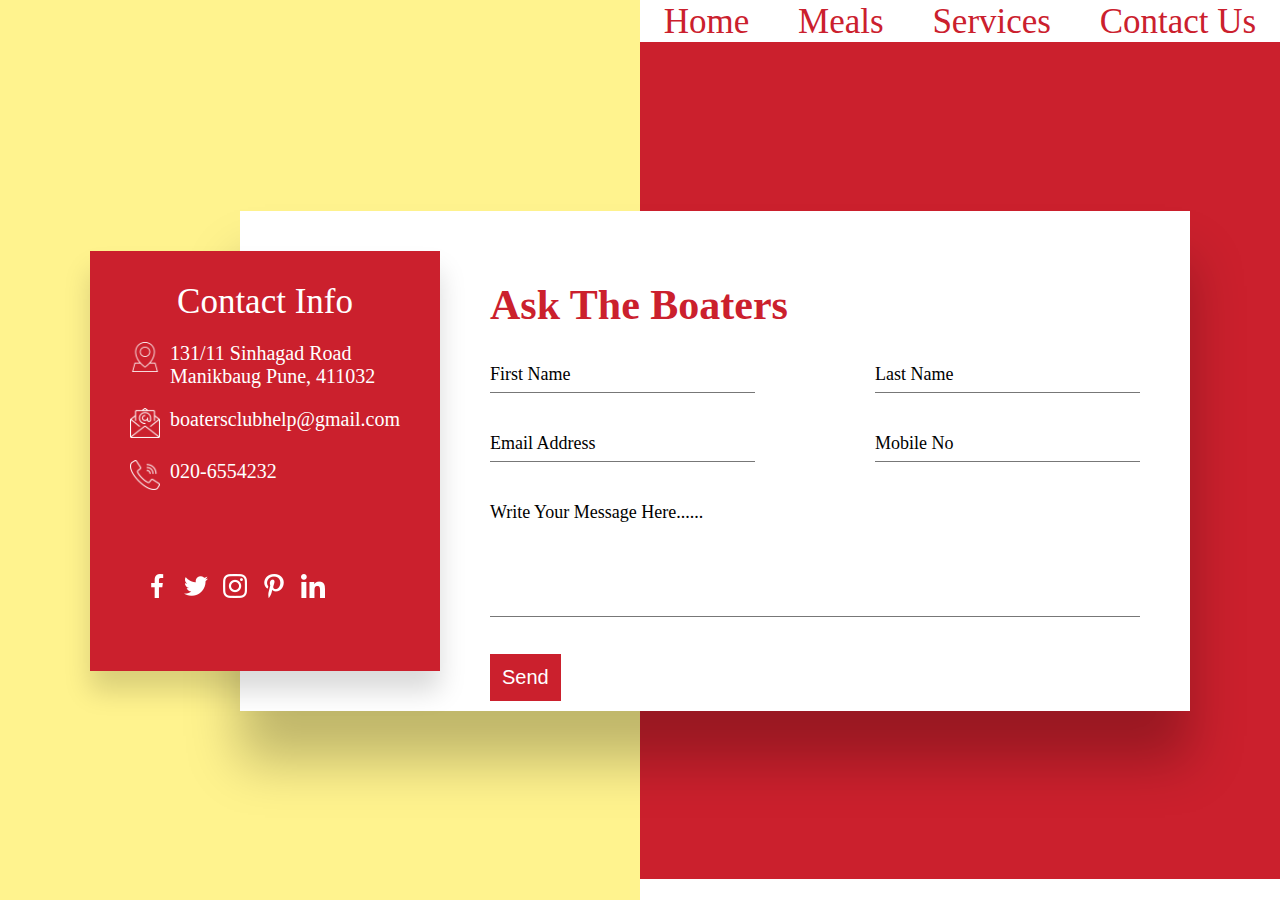
<file: contact.html>
<!DOCTYPE html>
<html lang="en">
<head>
    <meta charset="utf-8">
    <meta name="viewport" content="width=device-width", initial-scale=1.0">
    <title>Contact Us</title>
<style>
*{
    margin: 0;
    padding: 0;
    box-sizing: border-box;
}
html{
    font-size: 62.5%;
}
nav .heaad{
    font-size: 3.5rem;
    width: 50%;
    float: right;
    text-align: center;
    font-weight: 500;
    color: white;
    padding-top: .2rem;
    position: relative;
    background: #fff;
}
nav .heaad a{
    text-decoration: none;
    color: #cb202d;
    margin: 2rem;
}
section{
    display: flex;
    justify-content: center;
    align-items: center;
    background: #cb202d;
    width: 100%;
    height: 93vh;
}
section::before{
    content: '';
    position: absolute;
    top: 0;
    left: 0;
    width: 50%;
    height: 100%;
    background: #fff38e;
}
.container{
    position: relative;
    min-width: 110rem;
    min-height: 50rem;
    z-index: 1000;
}
.container .contactinfo{
    position: absolute;
    top: 4rem;
    width: 35rem;
    height: calc(100% - 8rem);
    background: #cb202d;
    z-index: 1;
    padding: 4rem;
    display: flex;
    justify-content: center;
    flex-direction: column;
    justify-content: space-around;
    box-shadow: 0 2rem 2.5rem rgba(0,0,0,0.15);
}
.container .contactinfo h2{
    color: #fff;
    font-size: 3.5rem;
    font-weight: 500;
    text-align: center;
    margin-top: -4rem;
}
.container .contactinfo ul.info{
    position: relative;
    margin: 2rem 0;
}
.container .contactinfo ul.info li{
    position: relative;
    list-style: none;
    display: flex;
    margin: 2rem 0;
    cursor: pointer;
    align-items: flex-start;
}
.container .contactinfo ul.info li span:nth-child(1){
    width: 3rem;
    min-width: 3rem;
}
.container .contactinfo ul.info li span:nth-child(1) img{
    max-width: 100%;
    filter: invert(1);
}
.container .contactinfo ul.info li span:nth-child(2){
    color: #fff;
    margin-left: 1rem;
    font-size: 2rem;
    font-weight: 400;
}
.container .contactinfo ul.sci{
    position: relative;
    display: flex;
}
.container .contactinfo ul.sci li{
    list-style: none;
    margin-left: 1.5rem;
}
.container .contactinfo ul.sci li a{
    text-decoration: none;
}
.container .contactinfo ul.sci li a img{
    filter: invert(1);
}
.container .contactform{
    position: absolute;
    padding: 7rem 5rem;
    padding-left: 25rem;
    margin-left: 15rem;
    width: calc(100% - 15rem);
    height: 100%;
    background: #fff;
    box-shadow: 0 5rem 5rem rgba(0,0,0,0.25);
}
.container .contactform h2{
    color: #cb202d;
    font-size: 4.2rem;
    font-weight: 600;
    
}
.container .contactform .formbox{
    position: relative;
    display: flex;
    justify-content: space-between;
    flex-wrap: wrap;
    padding-top: 3rem;
}
.container .contactform .formbox .inputbox{
    position: relative;
    margin-bottom: 3.5rem;
}
.container .contactform .formbox .inputbox .w50{
    width: 47%;
}
.container .contactform .formbox .inputbox .w100{
    width: 100%;
}
.container .contactform .formbox .inputbox input,
.container .contactform .formbox .inputbox textarea{
    width: 100%;
    resize: none;
    padding: .5rem 0;
    font-size: 2rem;
    color: #333;
    border: none;
    outline: none;
    border-bottom: 1px solid #777;
}
.container .contactform .formbox .inputbox textarea{
    height: 12rem;
    width: 65rem;
}
.container .contactform .formbox .inputbox span{
    position: absolute;
    left: 0;
    padding: .5rem 0;
    pointer-events: none;
    font-size: 1.8rem;
    font-weight: 400;
    transition: 0.3s;
}
.container .contactform .formbox .inputbox input:focus ~ span,
.container .contactform .formbox .inputbox input:valid ~ span,
.container .contactform .formbox .inputbox textarea:focus ~ span,
.container .contactform .formbox .inputbox textarea:valid ~ span{
    transform: translateY(-2rem);
    font-size: 1.2rem;
    font-weight: 400;
    letter-spacing: .1rem;
    color: #cb202d;
    font-weight: 500;
}
.container .contactform .formbox .inputbox input[type="submit"]{
    position: relative;
    cursor: pointer;
    background: #cb202d;
    color: #fff;
    border: none;
    max-width: 15rem;
    padding: 1.2rem;
    text-align: center;
}
.container .contactform .formbox .inputbox input[type="submit"]:hover{
    background: #ff0015;
}
/*RESPONSIVE*/
@media (max-width : 120rem){}
</style>
</head>
<body>
    <nav><div class="heaad">
        <a href="index.html">Home</a>
        <a href="meals.html">Meals</a>
        <a href="services.html">Services</a>
        <a href="contact.html">Contact Us</a>
    </div></nav>
    <section>
        <div class="container">
            <div class="contactinfo">
                <div>
                    <h2>Contact Info</h2>
                    <ul class="info">
                        <li>
                            <span><img src="images/location.png" alt=""></span>
                            <span>131/11 Sinhagad Road <br>
                            Manikbaug Pune,
                            411032</span>
                        </li>
                        <li>
                            <span><img src="images/mail.png" alt=""></span>
                            <span>boatersclubhelp@gmail.com</span>
                        </li>
                        <li>
                            <span><img src="images/call.png" alt=""></span>
                            <span>020-6554232</span>
                        </li>
                    </ul>
                </div>
                <ul class="sci">
                    <li><a href="#"><img src="images/1.png" alt=""></a></li>
                    <li><a href="#"><img src="images/2.png" alt=""></a></li>
                    <li><a href="#"><img src="images/3.png" alt=""></a></li>
                    <li><a href="#"><img src="images/4.png" alt=""></a></li>
                    <li><a href="#"><img src="images/5.png" alt=""></a></li>
                </ul>
            </div>
            <div class="contactform">
                <h2>Ask The Boaters</h2>
                <div class="formbox">
                    <div class="inputbox w50">
                        <input type="text" required>
                        <span>First Name</span>
                    </div>
                    <div class="inputbox w50">
                        <input type="text" required>
                        <span>Last Name</span>
                    </div>
                    <div class="inputbox w50">
                        <input type="text" required>
                        <span>Email Address</span>
                    </div>
                    <div class="inputbox w50">
                        <input type="text" required>
                        <span>Mobile No</span>
                    </div>
                    <div class="inputbox w100">
                        <textarea required></textarea>
                        <span>Write Your Message Here......</span>
                    </div>
                    <div class="inputbox w100">
                        <input type="submit" value="Send">
                    </div>
                </div>
            </div>
        </div>
    </section>
    
</body>
</html>
</file>
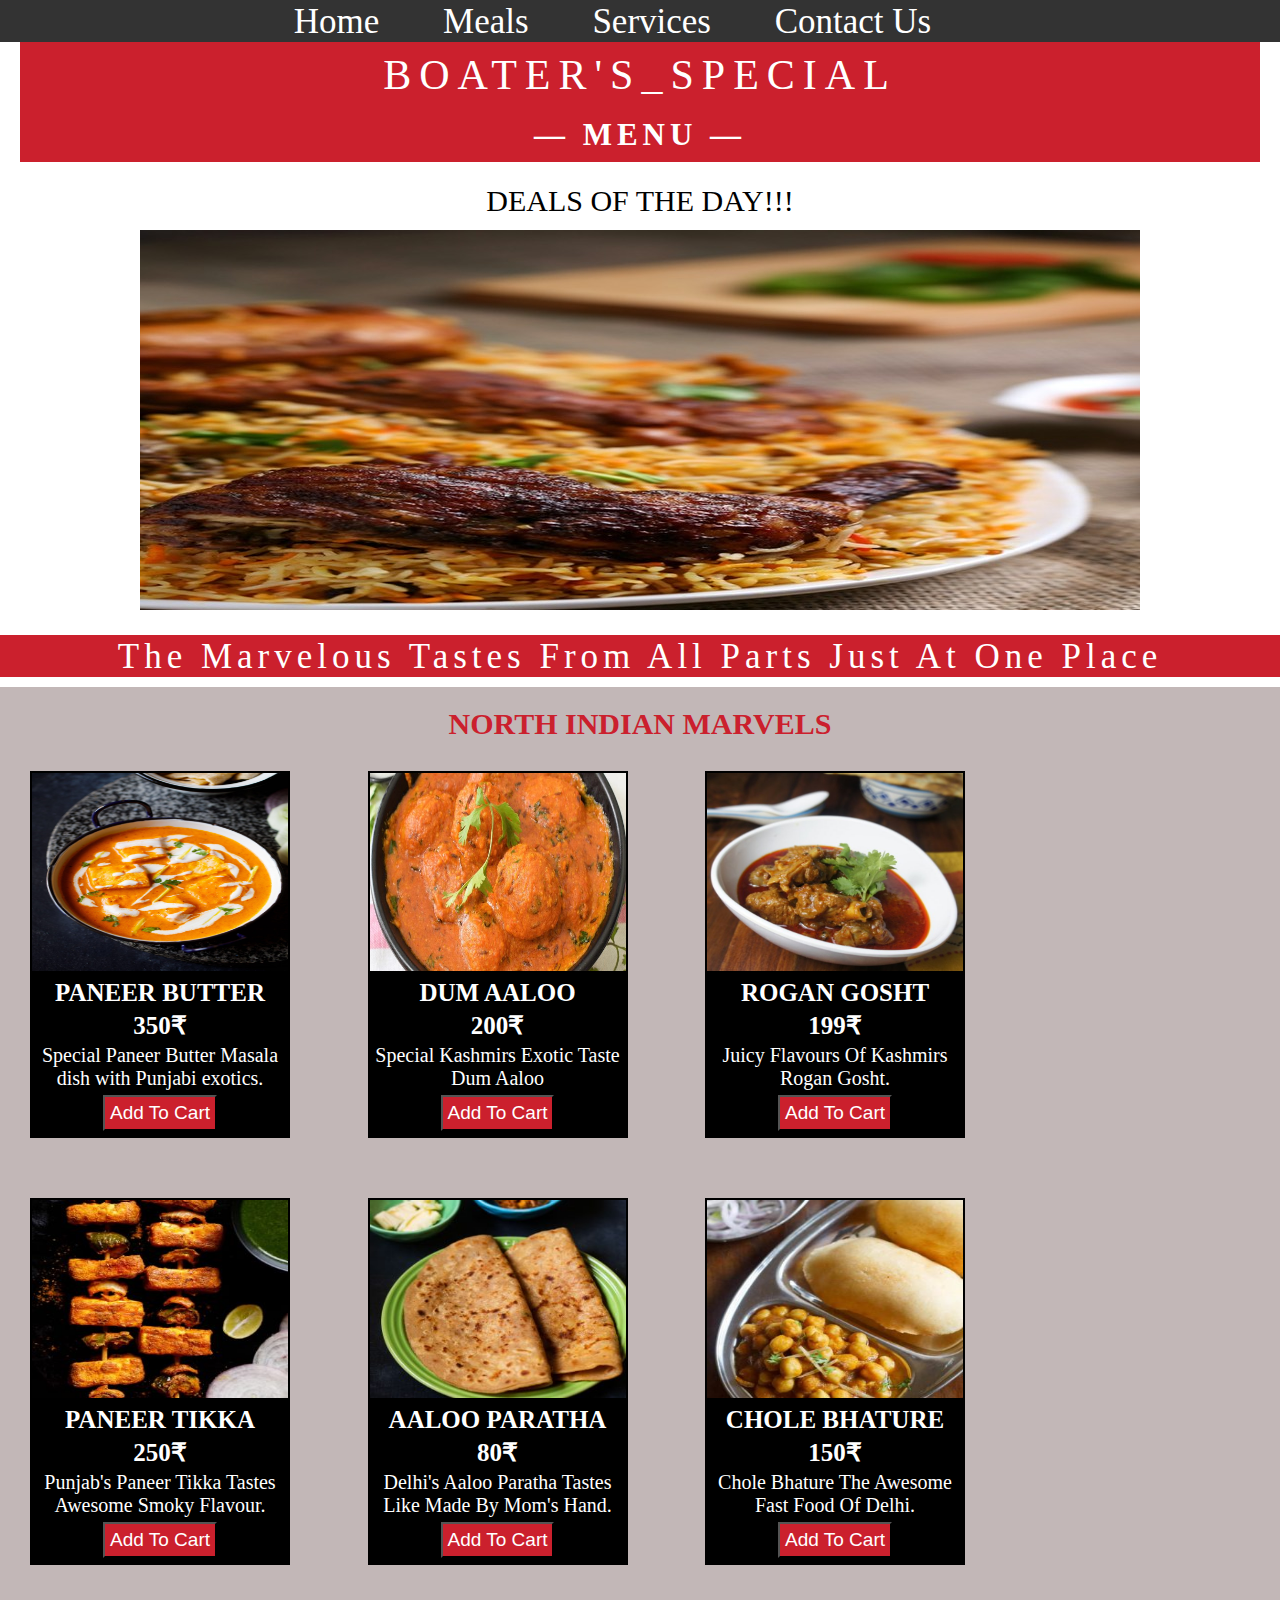
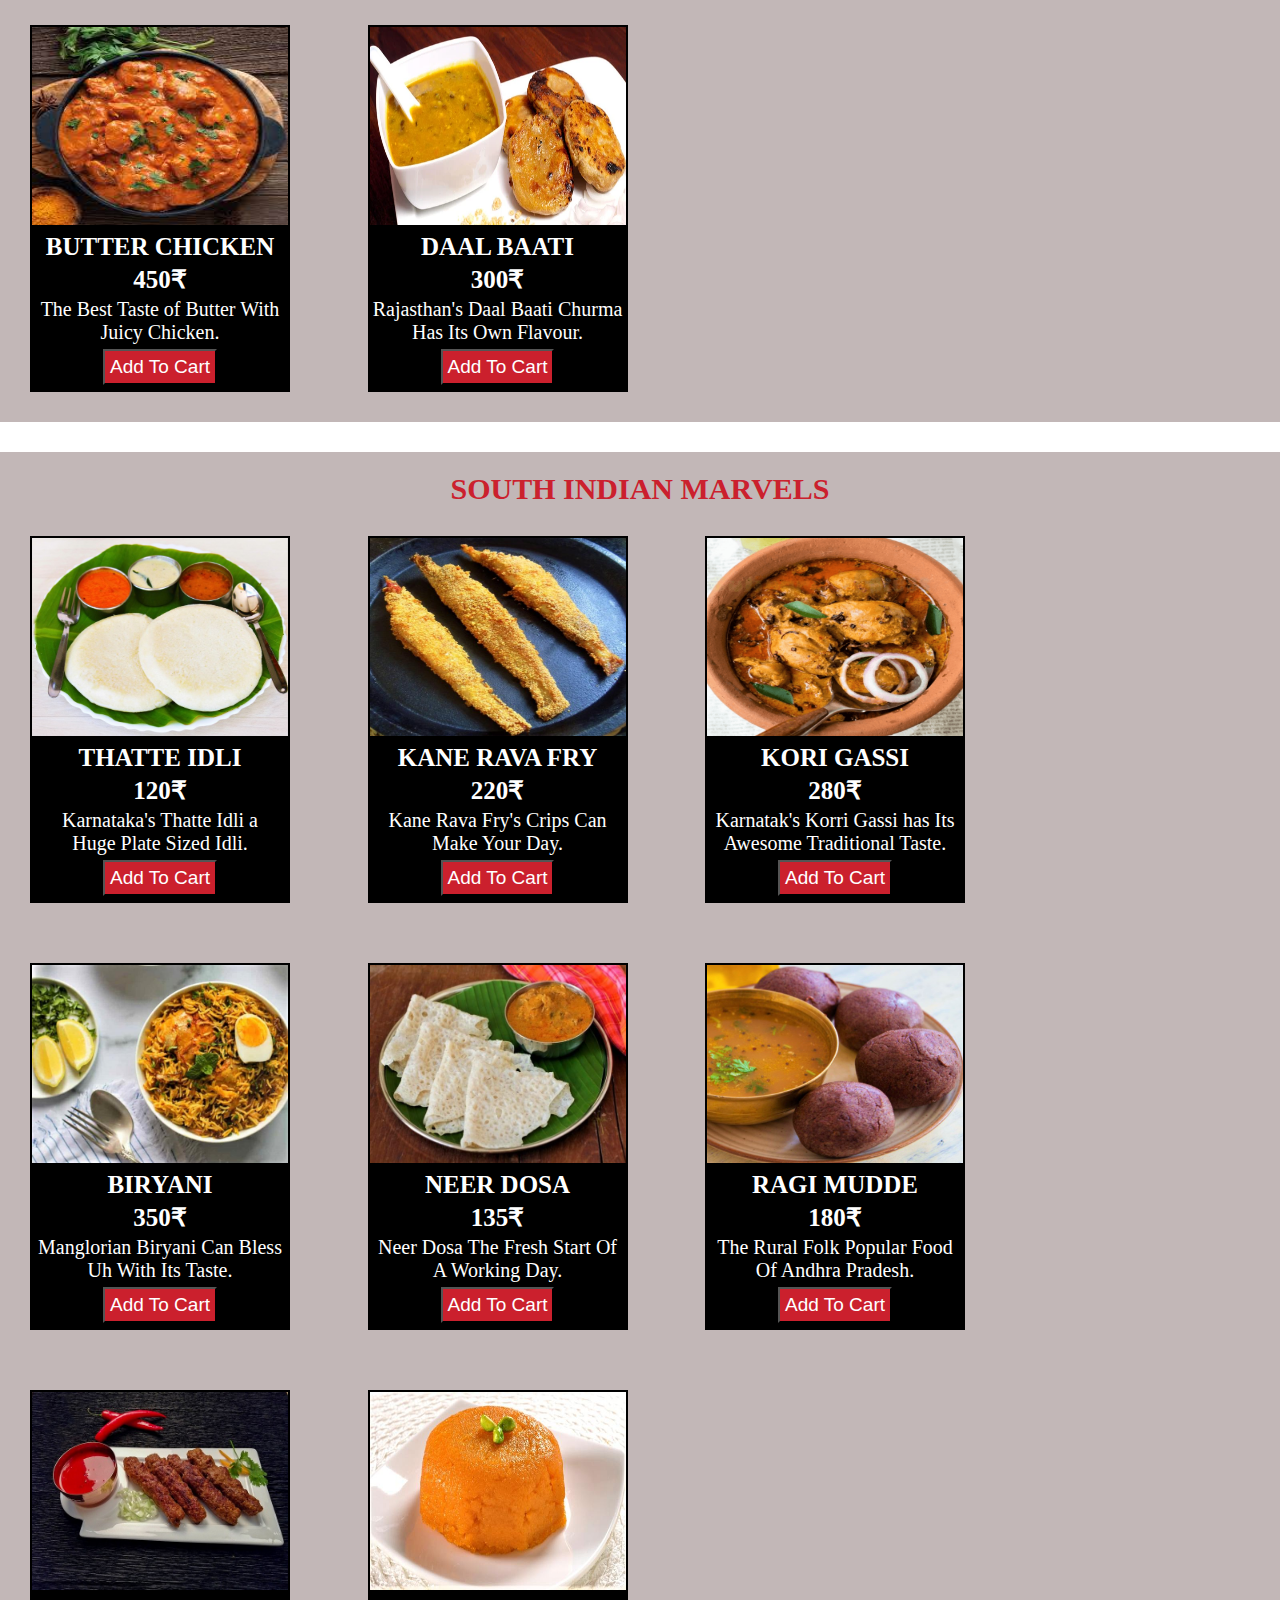
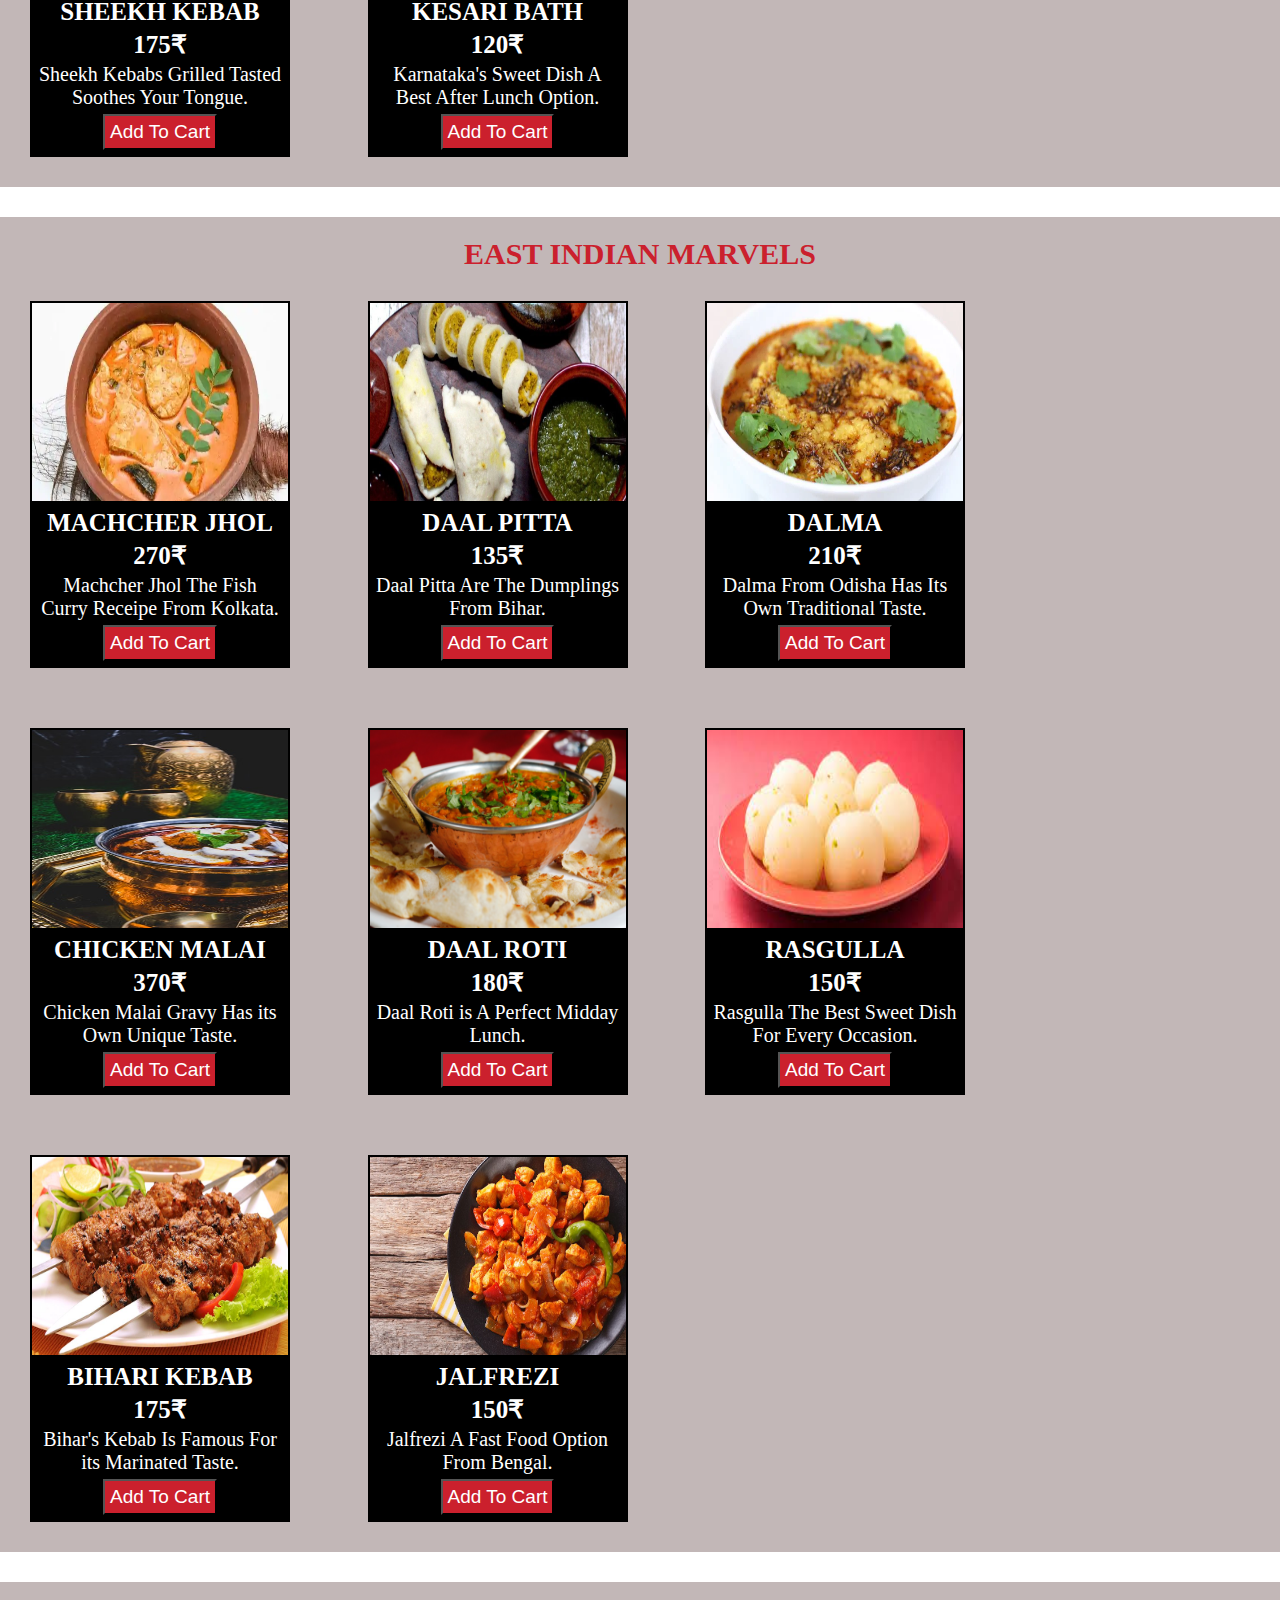
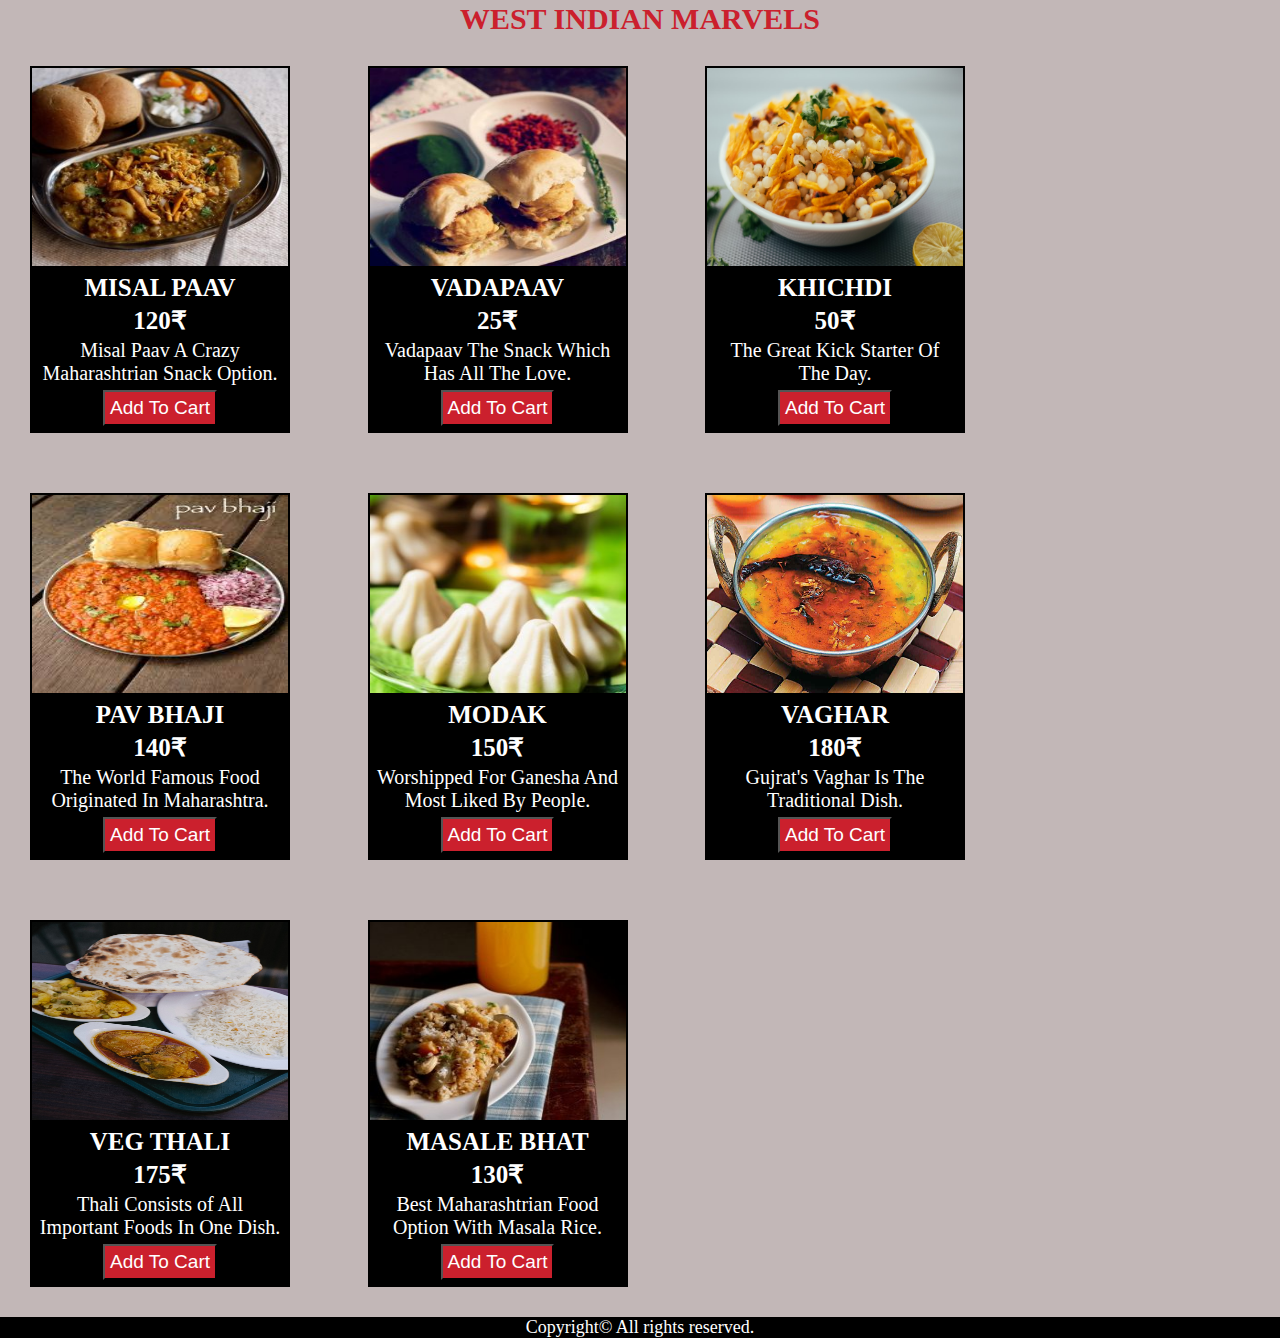
<file: meals.html>
<!DOCTYPE html>
<html lang="en">
<head>
    <title>Meals</title>
    <link rel="preconnect" href="https://fonts.googleapis.com">
    <link rel="preconnect" href="https://fonts.gstatic.com" crossorigin>
<style>
*{margin: 0;
    padding: 0;
    box-sizing: border-box;    
}
html{
    font-size: 62.5%;
}
.heaad{
    font-size: 3.5rem;
    text-align: center;
    font-weight: 500;
    color: white;
    padding-top: .2rem;
    background-color: rgba(0,0,0,0.8);
}
.heaad a{
    text-decoration: none;
    color: white;
    margin-right: 5.5rem;
}
.menu{
    padding: 0 2rem 2rem 2rem;
    display: grid;
    grid-template-columns: repeat(auto-fit,minmax(35rem,1fr));
}
.heaad a:hover{
    color: #00b894;
}
.heading{
    height: 12rem;
    background-color: #cb202d ;
    color: #fff;
    display: grid;
    place-items: center;
    text-align: center;  
    grid-column: 1/-1; 
}
h1{
    font-size: 4.2rem;
    font-family: 'Libre Baskerville', serif;
    position: relative;
    font-weight: 400;
    letter-spacing: .8rem;
}
h3{
    font-size: 3.1rem;
    font-weight: 600;
    letter-spacing: .5rem;
}
/*h1::before{
    content: "BOATER'S_SPECIAL";
    height: 5rem;
    color: #000;
    position: absolute;
    top: 0;
    left: 0;
    animation: slide 3s linear infinite;
    -webkit-animation: slide 3s linear infinite ;
    overflow: hidden;
}

@keyframes slide{
    0% {width: 0%;}
    50% {width: 100%;}
    100% {width: 0% ;}
}*/
#deal h2{
    text-align: center;
    font-size: 3rem;
    padding: .2rem;
    font-weight: 500;
    text-transform: uppercase;
}
.slider{
    width: 100rem;
    height: 38rem;
    background: url(images/biryani1.jpg);
    background-repeat: no-repeat;
    margin: 1rem auto;
    animation: slider_animation 10s infinite;
}
@keyframes slider_animation{
    25%{
        background: url(images/biryani1.jpg);
    }
    50%{
        background: url(images/biharikebab\ \(1\).jpg);
    }
    75%{
        background: url(images/misal\ \(1\).jpg);
    }
    100%{
        background: url(images/chai.jpg);
    }
}
.head{
    font-size: 3.5rem;
    text-align: center;
    font-weight: 500;
    margin-top: 2.5rem;
    color: white;
    padding-top: .2rem;
    background-color: #cb202d;
}
.northhead{
    text-align: center;
    font-size: 3rem;
    color: #cb202d;
    font-family: 'Libre Baskerville', serif;
    font-weight: 600;
    margin-top: 1rem;
    padding-top: 2rem;
}
.north{
    background-color: rgb(194, 183, 183);
}
.northmenu{
    width: 26rem;
    margin: 3rem;
    margin-right: 4.5rem;
    border: .2rem solid black;
    display: inline-block;
    background-color: #000;
    color: #fff;
}
.northmenu:hover{
    box-shadow: .3rem .3rem .3rem black;
    border-radius: 1rem;
    overflow: hidden;
}
.dish img{
    width: 100%;
    height: 20rem;
    border-bottom: .2rem solid black;
    overflow: hidden;
}
.title{
    text-align: center;
    font-size: 2.5rem;
    margin: .4rem;
    
}
.description{
    text-align: center;
    font-size: 2rem;
    font-weight: 500;
    padding: 0 .3rem;
}
.description button{
    font-size: 1.9rem;
    padding: .5rem;
    margin: .5rem;
    background-color: #cb202d;
    color: #fff;
}
.southhead{
    text-align: center;
    font-size: 3rem;
    color: #cb202d;
    font-family: 'Libre Baskerville', serif;
    font-weight: 600;
    margin-top: 3rem;
    padding-top: 2rem;
}
.south{
    background-color: rgb(194, 183, 183);
}
.southmenu{
    width: 26rem;
    margin: 3rem;
    font-weight: 400;
    margin-right: 4.5rem;
    border: .2rem solid black;
    display: inline-block;
    background-color: #000;
    color: #fff;
}
.southmenu:hover{
    box-shadow: .3rem .3rem .3rem black;
    border-radius: 1rem;
    overflow: hidden;
}
.southmenu p{
    font-size: 2rem;
    font-weight: 500;
    padding: 0 .3rem;
}

.easthead{
    text-align: center;
    font-size: 3rem;
    color: #cb202d;
    font-family: 'Libre Baskerville', serif;
    font-weight: 600;
    margin-top: 3rem;
    padding-top: 2rem;
}
.east{
    background-color: rgb(194, 183, 183);
}
.eastmenu{
    width: 26rem;
    margin: 3rem;
    font-weight: 400;
    margin-right: 4.5rem;
    border: .2rem solid black;
    display: inline-block;
    background-color: #000;
    color: #fff;
}
.eastmenu:hover{
    box-shadow: .3rem .3rem .3rem black;
    border-radius: 1rem;
    overflow: hidden;
}
.eastmenu p{
    font-size: 2rem;
    font-weight: 500;
    padding: 0 .3rem;
}

.westhead{
    text-align: center;
    font-size: 3rem;
    color: #cb202d;
    font-family: 'Libre Baskerville', serif;
    font-weight: 600;
    margin-top: 3rem;
    padding-top: 2rem;
}
.west{
    background-color: rgb(194, 183, 183);
}
.westmenu{
    width: 26rem;
    margin: 3rem;
    font-weight: 400;
    margin-right: 4.5rem;
    border: .2rem solid black;
    display: inline-block;
    background-color: #000;
    color: #fff;
}
.westmenu:hover{
    box-shadow: .3rem .3rem .3rem black;
    border-radius: 1rem;
    overflow: hidden;
}
.westmenu p{
    font-size: 2rem;
    font-weight: 500;
    padding: 0 .3rem;
}
footer{
    background-color: black;
    color: white;
    font-size: 1.8rem;
    text-align: center;
}


</style>
</head> 
<body>
    <div class="heaad">
        <a href="index.html">Home</a>
        <a href="meals.html">Meals</a>
        <a href="services.html">Services</a>
        <a href="contact.html">Contact Us</a>
    </div>
    <div class="menu">
        <div class="heading">
            <h1>BOATER'S_SPECIAL</h1>
            <h3>&mdash; MENU &mdash;</h3>
        </div>
    </div>
    
    <div id="deal">
        <h2>Deals Of The Day!!!</h2>
        <div class="slider">
        </div>
    </div>
    <div class="meals">
        <h3 class="head">The Marvelous Tastes From All Parts Just At One Place</h3>
    </div>     
    <div class="north">
        <h2 class="northhead">NORTH INDIAN MARVELS</h2>
        <div class="flex">
        <div class="northmenu">
            <div class="dish">
                <img src="images/north paneer butter.jpg" alt="">
            </div>
            <div>
                <h2 class="title">PANEER BUTTER</h2>
                <h2 class="title">350&#8377</h2>
            </div>
            <div class="description">
                <p>Special Paneer Butter Masala dish with Punjabi exotics.</p>
                <button>Add To Cart</button>
            </div>
        </div>
        <div class="northmenu">
            <div class="dish">
                <img src="images/kashdumalo.jpg" alt="">
            </div>
            <div>
                <h2 class="title">DUM AALOO</h2>
                <h2 class="title">200&#8377</h2>
            </div>
            <div class="description">
                <p>Special Kashmirs Exotic Taste Dum Aaloo</p>
                <button>Add To Cart</button>
            </div>
        </div>
        <div class="northmenu">
            <div class="dish">
                <img src="images/kashrogangosh.jpg" alt="">
            </div>
            <div>
                <h2 class="title">ROGAN GOSHT</h2>
                <h2 class="title">199&#8377</h2>
            </div>
            <div class="description">
                <p>Juicy Flavours Of Kashmirs Rogan Gosht.</p>
                <button>Add To Cart</button>
            </div>
        </div>
        <div class="northmenu">
            <div class="dish">
                <img src="images/paneertikka.jpg" alt="">
            </div>
            <div>
                <h2 class="title">PANEER TIKKA</h2>
                <h2 class="title">250&#8377</h2>
            </div>
            <div class="description">
                <p>Punjab's Paneer Tikka Tastes Awesome Smoky Flavour.</p>
                <button>Add To Cart</button>
            </div>
        </div>
        <div class="northmenu">
            <div class="dish">
                <img src="images/alloparatha.jpg" alt="">
            </div>
            <div>
                <h2 class="title">AALOO PARATHA</h2>
                <h2 class="title">80&#8377</h2>
            </div>
            <div class="description">
                <p>Delhi's Aaloo Paratha Tastes Like Made By Mom's Hand.</p>
                <button>Add To Cart</button>
            </div>
        </div>
        <div class="northmenu">
            <div class="dish">
                <img src="images/cholebhature.jpg" alt="">
            </div>
            <div>
                <h2 class="title">CHOLE BHATURE</h2>
                <h2 class="title">150&#8377</h2>
            </div>
            <div class="description">
                <p>Chole Bhature The Awesome Fast Food Of Delhi.</p>
                <button>Add To Cart</button>
            </div>
        </div>
        <div class="northmenu">
            <div class="dish">
                <img src="images/butterchicken.jpg" alt="">
            </div>
            <div>
                <h2 class="title">BUTTER CHICKEN</h2>
                <h2 class="title">450&#8377</h2>
            </div>
            <div class="description">
                <p>The Best Taste of Butter With Juicy Chicken.</p>
                <button>Add To Cart</button>
            </div>
        </div>
        <div class="northmenu">
            <div class="dish">
                <img src="images/daalbaati.webp" alt="">
            </div>
            <div>
                <h2 class="title">DAAL BAATI</h2>
                <h2 class="title">300&#8377</h2>
            </div>
            <div class="description">
                <p>Rajasthan's Daal Baati Churma Has Its Own Flavour.</p>
                <button>Add To Cart</button>
            </div>
        </div>
    </div>
    </div>
    


    <div class="south">
        <h2 class="southhead">SOUTH INDIAN MARVELS</h2>
        <div class="flex">
        <div class="southmenu">
            <div class="dish">
                <img src="images/karnatakthatteidli.jpg" alt="">
            </div>
            <div>
                <h2 class="title">THATTE IDLI</h2>
                <h2 class="title">120&#8377</h2>
            </div>
            <div class="description">
                <p>Karnataka's Thatte Idli a Huge Plate Sized Idli.</p>
                <button>Add To Cart</button>
            </div>
        </div>
        <div class="southmenu">
            <div class="dish">
                <img src="images/karanatakkaneravafry.jpg" alt="">
            </div>
            <div>
                <h2 class="title">KANE RAVA FRY</h2>
                <h2 class="title">220&#8377</h2>
            </div>
            <div class="description">
                <p>Kane Rava Fry's Crips Can Make Your Day.</p>
                <button>Add To Cart</button>
            </div>
        </div>
        <div class="southmenu">
            <div class="dish">
                <img src="images/karnatakkorigassi.png" alt="">
            </div>
            <div>
                <h2 class="title">KORI GASSI</h2>
                <h2 class="title">280&#8377</h2>
            </div>
            <div class="description">
                <p>Karnatak's Korri Gassi has Its Awesome Traditional Taste.</p>
                <button>Add To Cart</button>
            </div>
        </div>
        <div class="southmenu">
            <div class="dish">
                <img src="images/manglorianbir.jpg" alt="">
            </div>
            <div>
                <h2 class="title">BIRYANI</h2>
                <h2 class="title">350&#8377</h2>
            </div>
            <div class="description">
                <p>Manglorian Biryani Can Bless Uh With Its Taste.</p>
                <button>Add To Cart</button>
            </div>
        </div>
        <div class="southmenu">
            <div class="dish">
                <img src="images/karnatakneerdosa.jpeg" alt="">
            </div>
            <div>
                <h2 class="title">NEER DOSA</h2>
                <h2 class="title">135&#8377</h2>
            </div>
            <div class="description">
                <p>Neer Dosa The Fresh Start Of A Working Day.</p>
                <button>Add To Cart</button>
            </div>
        </div>
        <div class="southmenu">
            <div class="dish">
                <img src="images/karnatakragimudde.jpg" alt="">
            </div>
            <div>
                <h2 class="title">RAGI MUDDE</h2>
                <h2 class="title">180&#8377</h2>
            </div>
            <div class="description">
                <p>The Rural Folk Popular Food Of Andhra Pradesh.</p>
                <button>Add To Cart</button>
            </div>
        </div>
        <div class="southmenu">
            <div class="dish">
                <img src="images/sheek.jpg" alt="">
            </div>
            <div>
                <h2 class="title">SHEEKH KEBAB</h2>
                <h2 class="title">175&#8377</h2>
            </div>
            <div class="description">
                <p>Sheekh Kebabs Grilled Tasted Soothes Your Tongue.</p>
                <button>Add To Cart</button>
            </div>
        </div>
        <div class="southmenu">
            <div class="dish">
                <img src="images/karnatakkesaribath.jpg" alt="">
            </div>
            <div>
                <h2 class="title">KESARI BATH</h2>
                <h2 class="title">120&#8377</h2>
            </div>
            <div class="description">
                <p>Karnataka's Sweet Dish A Best After Lunch Option.</p>
                <button>Add To Cart</button>
            </div>
        </div>
    </div>
    </div>




    <div class="east">
        <h2 class="easthead">EAST INDIAN MARVELS</h2>
        <div class="flex">
        <div class="eastmenu">
            <div class="dish">
                <img src="images/machcherjhol.webp" alt="">
            </div>
            <div>
                <h2 class="title">MACHCHER JHOL</h2>
                <h2 class="title">270&#8377</h2>
            </div>
            <div class="description">
                <p>Machcher Jhol The Fish Curry Receipe From Kolkata.</p>
                <button>Add To Cart</button>
            </div>
        </div>
        <div class="eastmenu">
            <div class="dish">
                <img src="images/biharpitta.webp" alt="">
            </div>
            <div>
                <h2 class="title">DAAL PITTA</h2>
                <h2 class="title">135&#8377</h2>
            </div>
            <div class="description">
                <p>Daal Pitta Are The Dumplings From Bihar.</p>
                <button>Add To Cart</button>
            </div>
        </div>
        <div class="eastmenu">
            <div class="dish">
                <img src="images/dalma.webp" alt="">
            </div>
            <div>
                <h2 class="title">DALMA</h2>
                <h2 class="title">210&#8377</h2>
            </div>
            <div class="description">
                <p>Dalma From Odisha Has Its Own Traditional Taste.</p>
                <button>Add To Cart</button>
            </div>
        </div>
        <div class="eastmenu">
            <div class="dish">
                <img src="images/chicken malai gravy.jpg" alt="">
            </div>
            <div>
                <h2 class="title">CHICKEN MALAI</h2>
                <h2 class="title">370&#8377</h2>
            </div>
            <div class="description">
                <p>Chicken Malai Gravy Has its Own Unique Taste.</p>
                <button>Add To Cart</button>
            </div>
        </div>
        <div class="eastmenu">
            <div class="dish">
                <img src="images/daalroti.jpeg" alt="">
            </div>
            <div>
                <h2 class="title">DAAL ROTI</h2>
                <h2 class="title">180&#8377</h2>
            </div>
            <div class="description">
                <p>Daal Roti is A Perfect Midday Lunch.</p>
                <button>Add To Cart</button>
            </div>
        </div>
        <div class="eastmenu">
            <div class="dish">
                <img src="images/rosogulla.jpg" alt="">
            </div>
            <div>
                <h2 class="title">RASGULLA</h2>
                <h2 class="title">150&#8377</h2>
            </div>
            <div class="description">
                <p>Rasgulla The Best Sweet Dish For Every Occasion.</p>
                <button>Add To Cart</button>
            </div>
        </div>
        <div class="eastmenu">
            <div class="dish">
                <img src="images/biharikebab.jpg" alt="">
            </div>
            <div>
                <h2 class="title">BIHARI KEBAB</h2>
                <h2 class="title">175&#8377</h2>
            </div>
            <div class="description">
                <p>Bihar's Kebab Is Famous For its Marinated Taste.</p>
                <button>Add To Cart</button>
            </div>
        </div>
        <div class="eastmenu">
            <div class="dish">
                <img src="images/jalfrezi.jpg" alt="">
            </div>
            <div>
                <h2 class="title">JALFREZI</h2>
                <h2 class="title">150&#8377</h2>
            </div>
            <div class="description">
                <p>Jalfrezi A Fast Food Option From Bengal.</p>
                <button>Add To Cart</button>
            </div>
        </div>
    </div>
    </div>




    <div class="west">
        <h2 class="westhead">WEST INDIAN MARVELS</h2>
        <div class="flex">
        <div class="westmenu">
            <div class="dish">
                <img src="images/misalpaav.jpg" alt="">
            </div>
            <div>
                <h2 class="title">MISAL PAAV</h2>
                <h2 class="title">120&#8377</h2>
            </div>
            <div class="description">
                <p>Misal Paav A Crazy Maharashtrian Snack Option.</p>
                <button>Add To Cart</button>
            </div>
        </div>
        <div class="westmenu">
            <div class="dish">
                <img src="images/vadapaav.jpg" alt="">
            </div>
            <div>
                <h2 class="title">VADAPAAV</h2>
                <h2 class="title">25&#8377</h2>
            </div>
            <div class="description">
                <p>Vadapaav The Snack Which Has All The Love.</p>
                <button>Add To Cart</button>
            </div>
        </div>
        <div class="westmenu">
            <div class="dish">
                <img src="images/khichdi.jpg" alt="">
            </div>
            <div>
                <h2 class="title">KHICHDI</h2>
                <h2 class="title">50&#8377</h2>
            </div>
            <div class="description">
                <p>The Great Kick Starter Of The Day.</p>
                <button>Add To Cart</button>
            </div>
        </div>
        <div class="westmenu">
            <div class="dish">
                <img src="images/pavbhaji.jpg" alt="">
            </div>
            <div>
                <h2 class="title">PAV BHAJI</h2>
                <h2 class="title">140&#8377</h2>
            </div>
            <div class="description">
                <p>The World Famous Food Originated In Maharashtra.</p>
                <button>Add To Cart</button>
            </div>
        </div>
        <div class="westmenu">
            <div class="dish">
                <img src="images/modak.jpg" alt="">
            </div>
            <div>
                <h2 class="title">MODAK</h2>
                <h2 class="title">150&#8377</h2>
            </div>
            <div class="description">
                <p>Worshipped For Ganesha And Most Liked By People.</p>
                <button>Add To Cart</button>
            </div>
        </div>
        <div class="westmenu">
            <div class="dish">
                <img src="images/vaghar.jpg" alt="">
            </div>
            <div>
                <h2 class="title">VAGHAR</h2>
                <h2 class="title">180&#8377</h2>
            </div>
            <div class="description">
                <p>Gujrat's Vaghar Is The Traditional Dish.</p>
                <button>Add To Cart</button>
            </div>
        </div>
        <div class="westmenu">
            <div class="dish">
                <img src="images/vegthali.jpeg" alt="">
            </div>
            <div>
                <h2 class="title">VEG THALI</h2>
                <h2 class="title">175&#8377</h2>
            </div>
            <div class="description">
                <p>Thali Consists of All Important Foods In One Dish.</p>
                <button>Add To Cart</button>
            </div>
        </div>
        <div class="westmenu">
            <div class="dish">
                <img src="images/masalebhat.jpg" alt="">
            </div>
            <div>
                <h2 class="title">MASALE BHAT</h2>
                <h2 class="title">130&#8377</h2>
            </div>
            <div class="description">
                <p>Best Maharashtrian Food Option With Masala Rice.</p>
                <button>Add To Cart</button>
            </div>
        </div>
    </div>
    </div>
    <footer>Copyright&copy; All rights reserved.</footer>

    
</body>
</html>
</file>
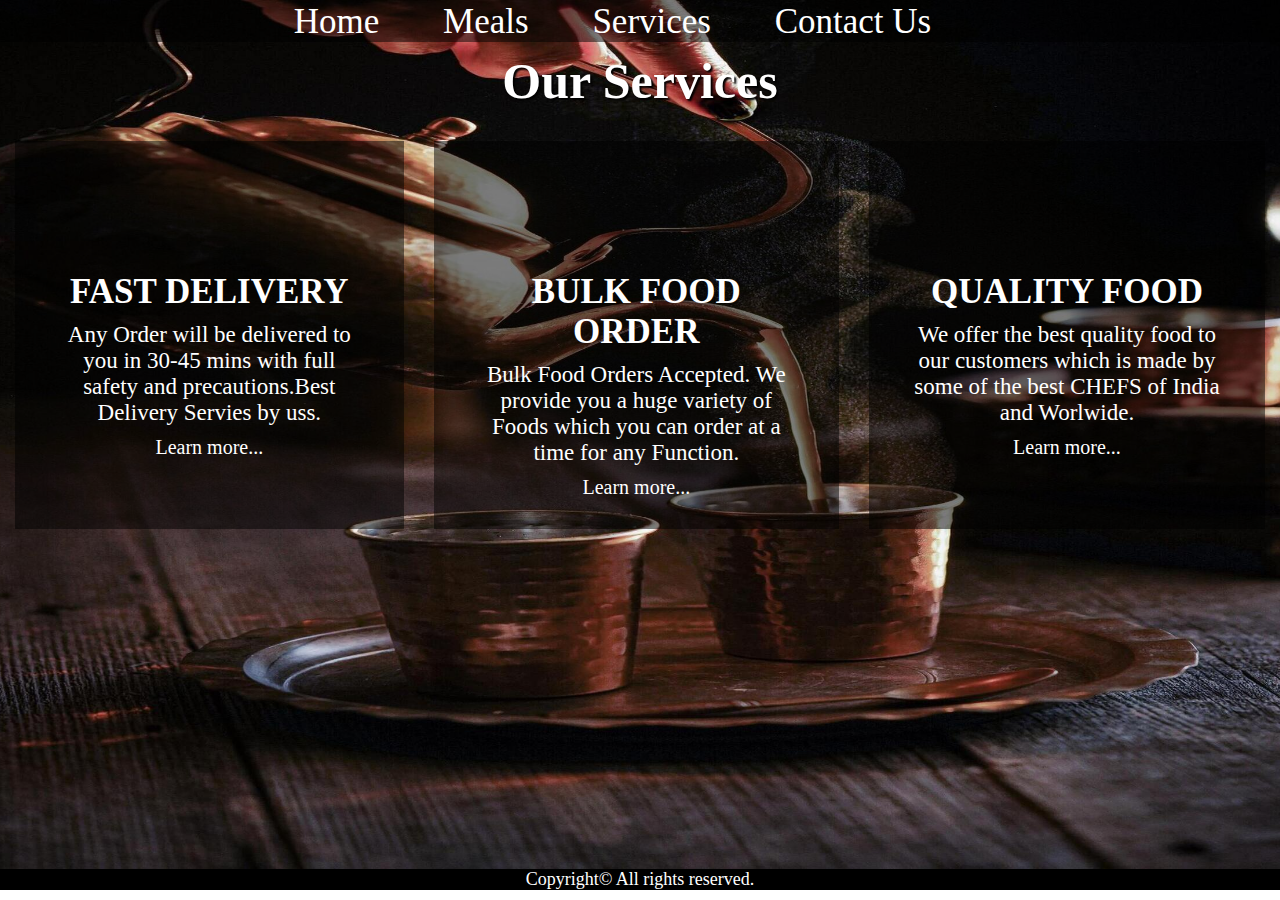
<file: services.html>
<!DOCTYPE html>
<html lang="en">
<head>
    <title>Services</title>
    <link href="https://kit-pro.fontawesome.com/releases/v5.15.4/css/pro.min.css" rel="stylesheet"> 
    <link rel="preconnect" href="https://fonts.googleapis.com">
    <link rel="preconnect" href="https://fonts.gstatic.com" crossorigin>
<style>
*{
    margin: 0;
    padding: 0;
    box-sizing: border-box;
}
html{
    font-size: 62.5%;
}
.heaad{
    font-size: 3.5rem;
    text-align: center;
    font-weight: 500;
    color: white;
    padding-top: .2rem;
    background: rgba(0,0,0,0.5);
}
.heaad a{
    text-decoration: none;
    color: #fff;
    margin-right: 5.5rem;
}
#serve{
    height: 96.6vh;
    align-items: center;
    background-image: linear-gradient(rgba(0,0,0,0), rgba(0,0,0,0)), url(images/chai1.jpg);
    background-position: center;
    background-repeat: no-repeat;
    background-size: cover;
}
h1{
    font-size: 5rem;
    text-align: center;
    padding: 1rem;
    color: #fff;
    text-shadow: .2rem .2rem .2rem black;
}
.function{
    display: flex;
    justify-content: space-around;
    margin: 2rem 0;
}
.slot{
    background: rgba(0,0,0,0.5);
    color: #fff;
    align-items: center;
    text-align: center;
    margin: .1rem 1.5rem;
    padding: 3rem;
    font-family: 'Baloo Bhai 2', cursive;
}
.slot i{
    font-size: 8rem;
    color: #fff;
    text-align: center;
    padding: 1.5rem;
}
h2{
    font-size: 3.5rem;
    color: #fff;
    margin: 1rem;
}
p{
    font-size: 2.3rem;
    color: #fff;
    margin: 1rem;
}
.slot a{
    text-decoration: none;
    font-size: 2rem;
    color: white;   
}
.slot a:hover{
    color: white;
    background-color: black;
    padding: .5rem;
    border-radius: .5rem;
    cursor: pointer;
}
.slot:hover{
    background-color: #cb202d;
    cursor: pointer;
}
footer{
    color: #fff;
    background: black;
    font-size: 1.8rem;
    text-align: center;
}
</style>
</head>
<body>
    
    <div id="serve">
        <div class="heaad">
            <a href="index.html">Home</a>
            <a href="meals.html">Meals</a>
            <a href="services.html">Services</a>
            <a href="contact.html">Contact Us</a>
        </div>
        <h1>Our Services</h1>
    <div class="function">
        <div class="slot">
            <i class="fas fa-shipping-fast"></i>
            <h2>FAST DELIVERY</h2>
            <p>Any Order will be delivered to you in 30-45 mins with full
                safety and precautions.Best Delivery Servies by uss.
            </p>
            <a href="#">Learn more...</a>
        </div>
        <div class="slot">
            <i class="fas fa-drumstick-bite"></i>
            <h2>BULK FOOD ORDER</h2>
            <p>Bulk Food Orders Accepted. We provide you a huge variety of Foods
                which you can order at a time for any Function.
            </p>
            <a href="#">Learn more...</a>
        </div>
        <div class="slot">
            <i class="fas fa-hat-chef"></i>
            <h2>QUALITY FOOD</h2>
            <p>We offer the best quality food to our customers which is made by
                some of the best CHEFS of India and Worlwide.
            </p>
            <a href="#">Learn more...</a>
        </div>
        
    </div>
    </div>
    <footer>Copyright&copy; All rights reserved.</footer>
    
</body>
</html>
</file>
